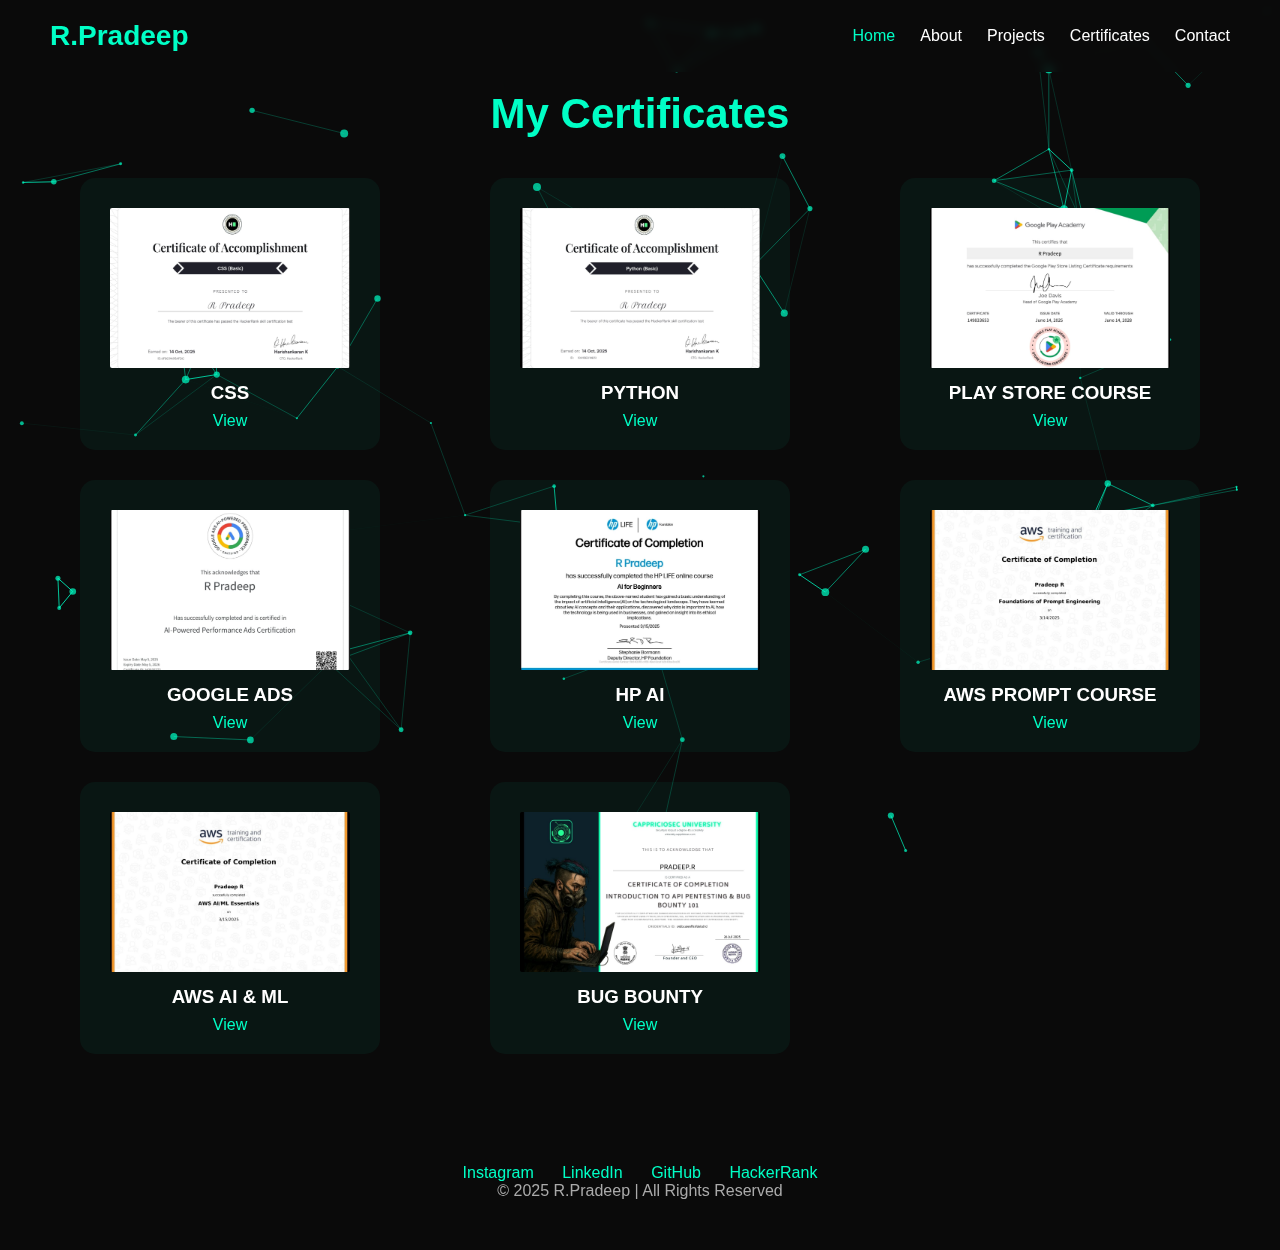
<file: certificates.html>
<!--CERTIFICATE>HTML-->

<!DOCTYPE html>
<html lang="en">
<head>
<meta charset="UTF-8">
<meta name="viewport" content="width=device-width, initial-scale=1.0">
<title>Certificates | R.Pradeep</title>
<link rel="stylesheet" href="css/style.css">
</head>
<body>
<canvas id="particleCanvas"></canvas>

<header>
  <div class="logo">R.Pradeep</div>
  <nav>
    <ul class="nav-links">
      <li><a href="index.html" class="active">Home</a></li>
      <li><a href="about.html">About</a></li>
      <li><a href="projects.html">Projects</a></li>
      <li><a href="certificates.html">Certificates</a></li>
      <li><a href="contact.html">Contact</a></li>
    </ul>
  </nav>
  <!--Hamburger menu for mobile-->
  <div class="hamburger"><span></span><span></span><span></span></div> 
</header>
<section class="certificates-section fade-in">
  
  <h1>My Certificates</h1>
  <div class="certificates-grid">
    <div class="cert-card"><img src="assets/cert1.jpg" alt="CSS" class="cert-img" data-src="assets/cert1.jpg"><h3>CSS</h3><a href="https://www.hackerrank.com/certificates/6f8c9a95afdc" target="_blank">View</a></div>
    <div class="cert-card"><img src="assets/cert2.jpg" alt="PYTHON"class="cert-img" data-src="assets/cert2.jpg"><h3>PYTHON</h3><a href="https://www.hackerrank.com/certificates/1d913ed19e51" target="_blank">View</a></div>
    <div class="cert-card"><img src="assets/cert3.jpg" alt="PLAYSTORE"class="cert-img" data-src="assets/cert3.jpg"><h3>PLAY STORE COURSE</h3><a href="https://www.credential.net/d96f5060-4c6c-48d3-b3b4-a57be258a9ec" target="_blank">View</a></div>
    <div class="cert-card"><img src="assets/cert4.jpg" alt="GOOGLE ADS"class="cert-img" data-src="assets/cert4.jpg"><h3>GOOGLE ADS</h3><a href="https://skillshop.credential.net/e440965c-3c36-47d9-832f-d9f1e8fc7991" target="_blank">View</a></div>
    <div class="cert-card"><img src="assets/cert5.jpg" alt="HP AI"class="cert-img" data-src="assets/cert5.jpg"><h3>HP AI </h3><a href="https://www.life-global.org/certificate/5b640346-c456-49ed-9cef-b2b43be3ca26" target="_blank">View</a></div>
    <div class="cert-card"><img src="assets/cert6.jpg" alt="AWS Prompt Engineering"class="cert-img" data-src="assets/cert6.jpg"><h3>AWS PROMPT COURSE </h3><a href="#">View</a></div>
    <div class="cert-card"><img src="assets/cert7.jpg" alt="AWS AI & ML"class="cert-img" data-src="assets/cert7.jpg"><h3>AWS AI & ML</h3><a href="#">View</a></div>
    <div class="cert-card"><img src="assets/cert8.jpg" alt="BUG BOUNTY"class="cert-img" data-src="assets/cert8.jpg"><h3>BUG BOUNTY</h3><a href="#">View</a></div>
  </div>
</section>

<footer>
  <div class="socials">
    <a href="https://www.instagram.com/pradeep__cybermind/?hl=en" target="_blank">Instagram</a>
    <a href="https://www.linkedin.com/in/r-pradeep-b9a440349/" target="_blank">LinkedIn</a>
    <a href="https://github.com/pradeep031108"target="_blank">GitHub</a>
    <a href="https://www.hackerrank.com/profile/rp3952634" target="_blank">HackerRank</a>
  </div>
  <p>© 2025 R.Pradeep | All Rights Reserved</p>
</footer>


<script src="js/particles.js"></script>
<script src="js/main.js"></script>

<!-- Centered Image Modal -->
<div id="imageModal" class="image-modal">
  <div class="image-modal-backdrop"></div>
  <div class="image-modal-box">
    <button class="image-modal-close" aria-label="Close preview">&times;</button>
    <img id="imageModalImg" alt="Preview Image">
    <p id="imageModalCaption" class="image-modal-caption"></p>
  </div>
</div>




</body>
</html>
</file>
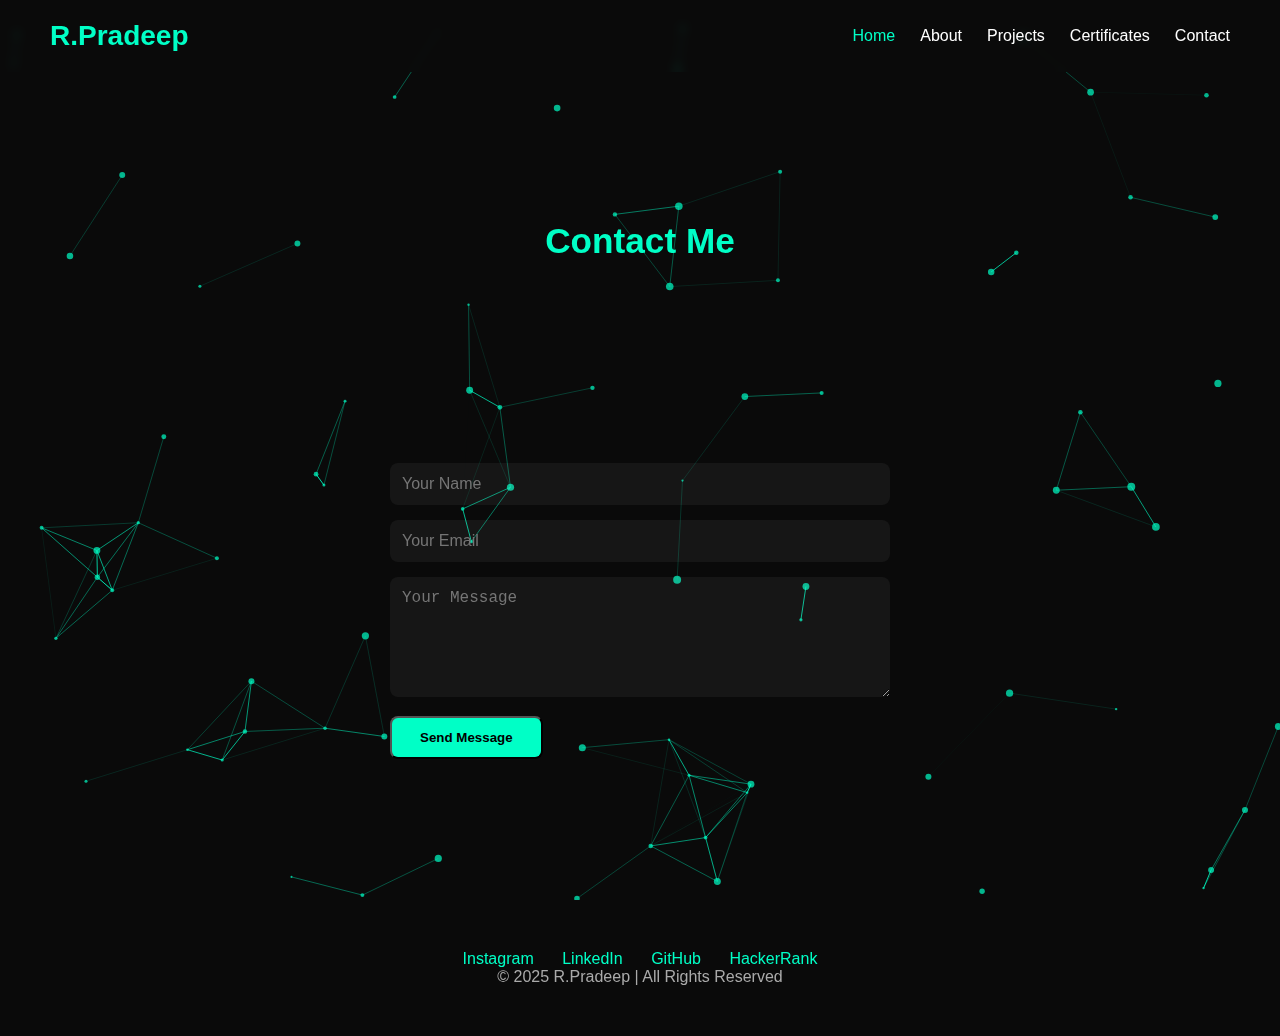
<file: contact.html>
<!DOCTYPE html>
<html lang="en">
<head>
<meta charset="UTF-8">
<meta name="viewport" content="width=device-width, initial-scale=1.0">
<title>Contact | R.Pradeep</title>
<link rel="stylesheet" href="css/style.css">
</head>
<body>
<canvas id="particleCanvas"></canvas>

<header>
  <div class="logo">R.Pradeep</div>
  <nav>
    <ul class="nav-links">
      <li><a href="index.html" class="active">Home</a></li>
      <li><a href="about.html">About</a></li>
      <li><a href="projects.html">Projects</a></li>
      <li><a href="certificates.html">Certificates</a></li>
      <li><a href="contact.html">Contact</a></li>
    </ul>
  </nav>
  <!--Hamburger menu for mobile-->
  <div class="hamburger"><span></span><span></span><span></span></div> 
</header>

<section class="contact-section fade-in">
  <h1>Contact Me</h1>
  <div class="contact-form">
    <form action="#" method="POST">
      <input type="text" name="name" placeholder="Your Name" required>
      <input type="email" name="email" placeholder="Your Email" required>
      <textarea name="message" placeholder="Your Message" required></textarea>
      <button type="submit" class="btn">Send Message</button>
    </form>
  </div>
</section>

<footer>
  <div class="socials">
    <a href="https://www.instagram.com/pradeep__cybermind/?hl=en" target="_blank">Instagram</a>
    <a href="https://www.linkedin.com/in/r-pradeep-b9a440349/" target="_blank">LinkedIn</a>
    <a href="https://github.com/pradeep031108"target="_blank">GitHub</a>
    <a href="https://www.hackerrank.com/profile/rp3952634" target="_blank">HackerRank</a>
  </div>
  <p>© 2025 R.Pradeep | All Rights Reserved</p>
</footer>

<script src="js/particles.js"></script>
<script src="js/main.js"></script>
</body>
</html>
</file>
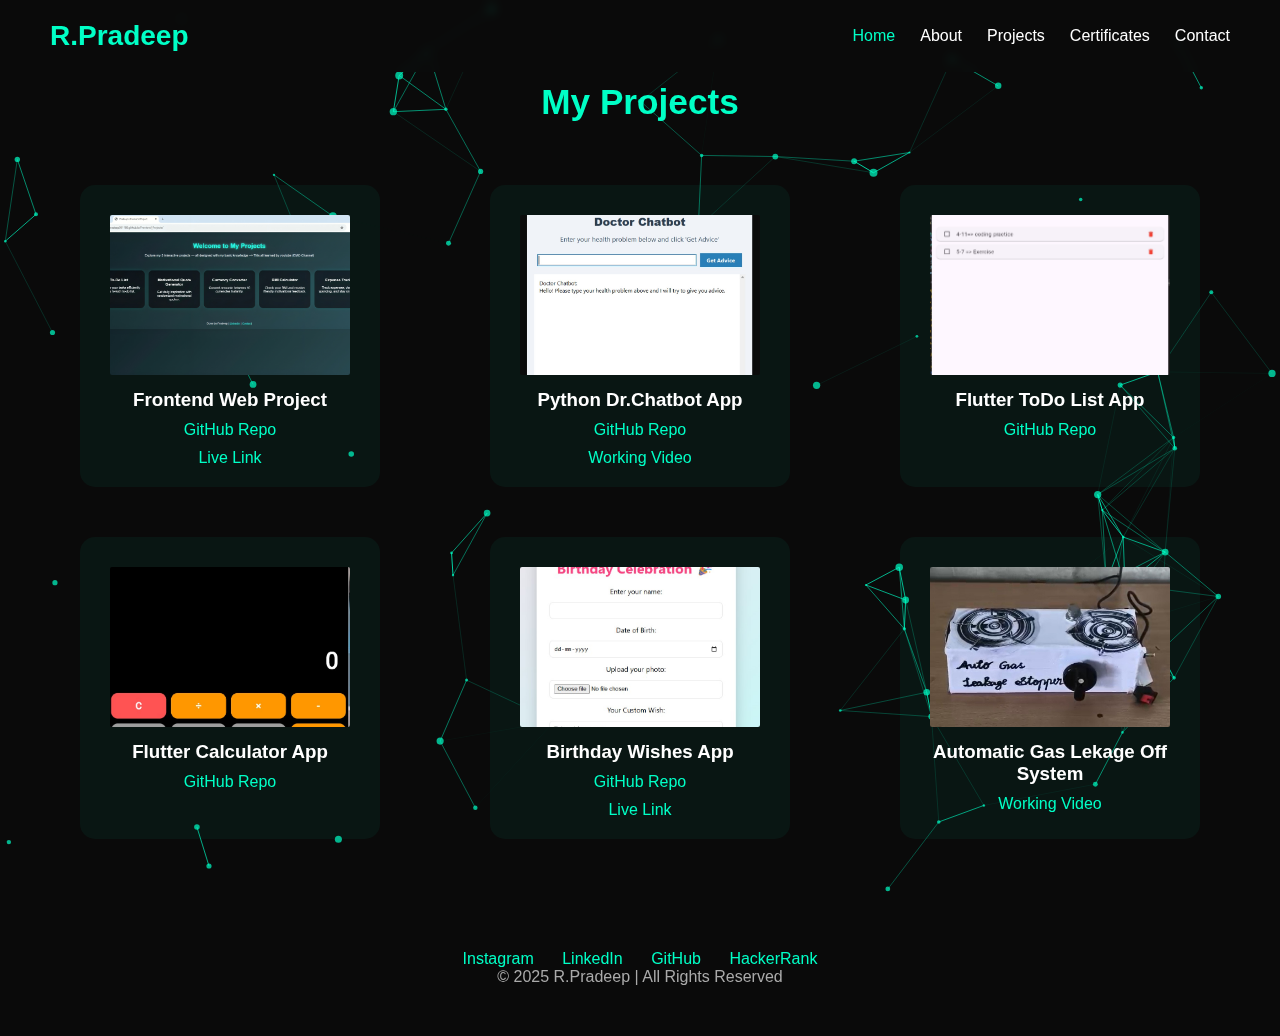
<file: projects.html>
<!--PROJECT>HTML-->

<!DOCTYPE html>
<html lang="en">
<head>
<meta charset="UTF-8">
<meta name="viewport" content="width=device-width, initial-scale=1.0">
<title>Projects | R.Pradeep</title>
<link rel="stylesheet" href="css/style.css">
</head>
<body>
<canvas id="particleCanvas"></canvas>

<header>
  <div class="logo">R.Pradeep</div>
  <nav>
    <ul class="nav-links">
      <li><a href="index.html" class="active">Home</a></li>
      <li><a href="about.html">About</a></li>
      <li><a href="projects.html">Projects</a></li>
      <li><a href="certificates.html">Certificates</a></li>
      <li><a href="contact.html">Contact</a></li>
    </ul>
  </nav>
  <!--Hamburger menu for mobile-->
  <div class="hamburger"><span></span><span></span><span></span></div> 
</header>

<section class="projects-section fade-in">
  <h1>My Projects</h1>
  <div class="projects-grid">
    <div class="project-card">
      <img src="assets/project1.jpg" alt="Frontend Projects">
      <h3>Frontend Web Project</h3>
      <a href="https://github.com/pradeep031108/Frentend_Projects">GitHub Repo</a> 
       <a href="https://pradeep031108.github.io/Frentend_Projects/">Live Link</a>
    </div>
    <div class="project-card">
      <img src="assets/project2.jpg" alt="Python Chatbot">
      <h3>Python Dr.Chatbot App</h3>
      <a href="https://github.com/pradeep031108/Dr.Chatbot-Python-AI-Assistant">GitHub Repo</a>
      <a href="https://drive.google.com/file/d/1z3v8NtEzUMBl5kNwCXKX48oz_8ymbAjQ/view?usp=drive_link">Working Video</a>
    </div>
    <div class="project-card">
      <img src="assets/project3.jpg" alt="Flutter Todo List">
      <h3>Flutter ToDo List App</h3>
      <a href="https://github.com/pradeep031108/FUTTER__TODOLIST">GitHub Repo</a> 
    </div>
    <div class="project-card">
      <img src="assets/project4.jpg" alt="Flutter Calculator">
      <h3>Flutter Calculator App</h3>
      <a href="https://github.com/pradeep031108/FUTTER__Calculator">GitHub Repo</a>
    </div>
    <div class="project-card">
      <img src="assets/project5.jpg" alt="Birthday Wishes">
      <h3>Birthday Wishes App</h3>
      <a href="https://github.com/pradeep031108/Birthday_celbration">GitHub Repo</a> 
      <a href="https://pradeep031108.github.io/Birthday_celbration/">Live Link</a>
    </div>
    <div class="project-card">
      <img src="assets/project6.jpg" alt="Automatic Gas Off">
      <h3>Automatic Gas Lekage Off System</h3>
      <a href="https://drive.google.com/file/d/1bc8qCpZdTh0stIa_szFfREIIyg_QQLNm/view?usp=drive_link">Working Video</a>
    </div>
  </div>
</section>

<footer>
  <div class="socials">
    <a href="https://www.instagram.com/pradeep__cybermind/?hl=en" target="_blank">Instagram</a>
    <a href="https://www.linkedin.com/in/r-pradeep-b9a440349/" target="_blank">LinkedIn</a>
    <a href="https://github.com/pradeep031108"target="_blank">GitHub</a>
    <a href="https://www.hackerrank.com/profile/rp3952634" target="_blank">HackerRank</a>
  </div>
  <p>© 2025 R.Pradeep | All Rights Reserved</p>
</footer>


<script src="js/particles.js"></script>
<script src="js/main.js"></script>

<!-- Centered Image Modal -->
<div id="imageModal" class="image-modal">
  <div class="image-modal-backdrop"></div>
  <div class="image-modal-box">
    <button class="image-modal-close" aria-label="Close preview">&times;</button>
    <img id="imageModalImg" alt="Preview Image">
    <p id="imageModalCaption" class="image-modal-caption"></p>
  </div>
</div>


</body>
</html>
</file>
<file: css/style.css>
/* ===========================
   GENERAL RESET & TYPOGRAPHY
============================== */
* {
  margin: 0;
  padding: 0;
  box-sizing: border-box;
  scroll-behavior: smooth;
}
/* PARTICLES CANVAS */
#particleCanvas {
  position: fixed;   /* stays in background */
  top: 0;
  left: 0;
  width: 100%;
  height: 100%;
  z-index: 0;        /* behind all content */
  pointer-events: none; /* allows clicks on buttons/content */
}

/* MAIN CONTENT SECTIONS */
section, header, footer {
  position: relative;
  z-index: 1;        /* content above canvas */
}


body, html {
  font-family: 'Poppins', sans-serif;
  color: #fff;
  background-color: #0a0a0a;
  overflow-x: hidden;
}

a {
  text-decoration: none;
  color: inherit;
}

ul {
  list-style: none;
}

/* ===========================
   HEADER & NAVIGATION
============================== */
header {
  width: 100%;
  padding: 20px 50px;
  position: fixed;
  top: 0;
  left: 0;
  z-index: 1000;
  display: flex;
  justify-content: space-between;
  align-items: center;
  background: rgba(10,10,10,0.85);
  backdrop-filter: blur(5px);
}

.logo {
  font-size: 28px;
  font-weight: bold;
  color: #00ffc6;
}

.nav-links {
  display: flex;
  gap: 25px;
}

.nav-links li a {
  font-weight: 500;
  transition: 0.3s;
}

.nav-links li a:hover,
.nav-links li a.active {
  color: #00ffc6;
}

/* MOBILE MENU */
.menu-btn {
  display: none;
  flex-direction: column;
  cursor: pointer;
}

.menu-btn span {
  width: 25px;
  height: 3px;
  background: #00ffc6;
  margin: 4px 0;
  border-radius: 3px;
  transition: 0.3s;
}

/* ===========================
   SECTIONS
============================== */
section {
  padding: 120px 50px 60px;
  min-height: 100vh;
  display: flex;
  align-items: center;
  justify-content: space-between;
  flex-wrap: wrap;
  position: relative;
  z-index: 1;
}

section h1 {
  font-size: 42px;
  margin-bottom: 20px;
  color: #00ffc6;
  margin-top: 30px;
}

section p {
  font-size: 18px;
  line-height: 1.6;
  max-width: 600px;
}

/* ===========================
   HOME SECTION
============================== */
.home-section {
  flex-direction: row-reverse;
  gap: 50px;
}

.home-content {
  max-width: 600px;
}

.home-content .highlight {
  color: #00ffa0;
}

.home-content .btn {
  margin-top: 30px;
  display: inline-block;
  padding: 12px 28px;
  background: #00ffc6;
  color: #000;
  font-weight: bold;
  border-radius: 8px;
  transition: 0.3s;
}

.home-content .btn:hover {
  background: #00ffa0;
  transform: scale(1.05);
}

.home-img img {
  max-width: 400px;
  border-radius: 15px;
  object-fit: cover;
  width: 100%;
  height: auto;
}

/* ===========================
   ABOUT SECTION
============================== */
.about-section {
  flex-direction: row;
  gap: 40px;
}

.about-content {
  display: flex;
  flex-wrap: wrap;
  gap: 30px;
  align-items: center;
}

.about-content img {
  max-width: 300px;
  border-radius: 12px;
}

.about-text p {
  margin: 8px 0;
}

/* ===========================
   PROJECTS SECTION
============================== */
.projects-section h1 {
  display: block !important;
  width: 100% !important;
  text-align: center !important;
  margin: 0 auto 40px auto !important;
  font-size: 2.2rem !important;
  color: #00ffc6!important;
  margin-top: 20px!important;
}


.projects-grid {
  display: grid;
  grid-template-columns: repeat(auto-fit, minmax(250px, 1fr));
  gap: 25px;
}

.project-card {
  background: rgba(0,255,198,0.05);
  padding: 15px;
  margin-top: 20px;
  border-radius: 12px;
  text-align: center;
  transition: 0.3s;
}

.project-card:hover {
  transform: translateY(-8px);
}

.project-card img {
  width: 100%;
  padding: 10px;
  border-radius: 12px;
  object-fit: cover;
  height: 180px;
}

.project-card a {
  color: #00ffc6;
  display: block;
  margin-top: 10px;
}

/* ===========================
   CERTIFICATES SECTION
============================== */
.certificates-section h1 {
  text-align: center;
  margin-bottom: 40px;
  
}

.certificates-grid {
  display: grid;
  grid-template-columns: repeat(auto-fit, minmax(200px, 1fr));
  gap: 20px;
}

.cert-card {
  background: rgba(0,255,198,0.05);
  padding: 10px;
  border-radius: 10px;
  text-align: center;
  transition: 0.3s;
}

.cert-card img {
  width: 100%;
  border-radius: 8px;
  object-fit: cover;
  height: 140px;
  padding: 10px;
}

.cert-card a {
  display: block;
  margin-top: 8px;
  color: #00ffc6;
}

/* ===========================
   CONTACT SECTION
============================== */
.contact-section h1 {
 display: block !important;
  width: 100% !important;
  text-align: center !important;
  margin: 0 auto 40px auto !important;
  font-size: 2.2rem !important;
  color: #00ffc6!important;
  margin-top: 20px!important;
}

.contact-form {
  max-width: 500px;
  margin: 0 auto;
}

.contact-form input, 
.contact-form textarea {
  width: 100%;
  padding: 12px;
  margin-bottom: 15px;
  border-radius: 8px;
  border: none;
  outline: none;
  background: rgba(255,255,255,0.05);
  color: #fff;
  font-size: 16px;
}

.contact-form textarea {
  resize: vertical;
  min-height: 120px;
}

.contact-form button {
  display: inline-block;
  padding: 12px 28px;
  background: #00ffc6;
  color: #000;
  font-weight: bold;
  border-radius: 8px;
  cursor: pointer;
  transition: 0.3s;
}

.contact-form button:hover {
  transform: scale(1.05);
  background: #00ffa0;
}

/* ===========================
   FOOTER
============================== */
footer {
  padding: 30px 50px;
  text-align: center;
  background: rgba(10,10,10,0.85);
  color: #aaa;
  margin: 20px;
}
footer .p{
 margin-top: 10px;
 margin: 15px;

}

footer .socials a {
  margin: 12px;
  color: #00ffc6;
  transition: 0.3s;
}

footer .socials a:hover {
  color: #00ffa0;
}

/* ===========================
   FADE-IN ANIMATION
============================== */
.fade-in {
  opacity: 0;
  transform: translateY(30px);
  transition: opacity 1s ease-out, transform 1s ease-out;
}

.fade-in.appear {
  opacity: 1;
  transform: translateY(0);
}

/* LIGHTBOX STYLE */
.lightbox {
  display: none;         /* hidden by default */
  position: fixed;
  top: 0;
  left: 0;
  width: 100%;
  height: 100%;
  background: rgba(0,0,0,0.85);
  justify-content: center;
  align-items: center;
  z-index: 9999;
}

.lightbox-img {
  max-width: 90%;
  max-height: 90%;
  border-radius: 10px;
  box-shadow: 0 0 20px rgba(0,255,198,0.5);
}

.lightbox .close {
  position: absolute;
  top: 20px;
  right: 30px;
  font-size: 40px;
  color: #00ffc6;
  cursor: pointer;


}
                      


.image-modal {
  display: none;
  position: fixed;
  inset: 0;
  justify-content: center;
  align-items: center;
  z-index: 9999;
  overflow: hidden;
}
.image-modal.active { display: flex; }

.image-modal-backdrop {
  position: absolute;
  inset: 0;
  background: rgba(0, 0, 0, 0.85);
  opacity: 0;
  transition: opacity 0.3s ease;
}
.image-modal.active .image-modal-backdrop { opacity: 1; }

.image-modal-box {
  position: relative;
  z-index: 2;
  max-width: 90%;
  max-height: 85%;
  display: flex;
  flex-direction: column;
  align-items: center;
  animation: zoomIn 0.3s ease;
}

.image-modal-box img {
  max-width: 100%;
  max-height: 80vh;
  border-radius: 10px;
  object-fit: contain;
  box-shadow: 0 0 20px rgba(0, 255, 198, 0.3);
}

.image-modal-caption {
  margin-top: 10px;
  font-size: 14px;
  color: #ccc;
  text-align: center;
}

.image-modal-close {
  position: absolute;
  top: -10px;
  right: -10px;
  background: #00ffc6;
  border: none;
  color: #000;
  border-radius: 50%;
  font-size: 20px;
  width: 30px;
  height: 30px;
  cursor: pointer;
  font-weight: bold;
  line-height: 1;
  transition: 0.3s;
}
.image-modal-close:hover { background: #00ffa0; }

@keyframes zoomIn {
  0% { transform: scale(0.8); opacity: 0; }
  100% { transform: scale(1); opacity: 1; }
}




/* ===========================
   RESPONSIVE
============================== */

/* === DESKTOP FIX: CENTERED GRID + LARGER CARDS === */
@media (min-width: 992px) {

  /* Common for Projects & Certificates */
  .projects-section, .certificates-section {
    display: flex;
    justify-content: center; /* center the grid */
    width: 100%;
    padding: 60px 20px; /* ensure enough spacing from edges */
  }

  .projects-grid, .certificates-grid {
    display: grid;
    gap: 30px;
    grid-template-columns: repeat(auto-fit, minmax(280px, 1fr)); /* larger cards */
    max-width: 1200px; /* limit total width */
    width: 100%;
    justify-items: center; /* center individual cards */
    margin: 0 auto;
  }

  .project-card, .cert-card {
    width: 100%;
    max-width: 300px; /* larger cards */
    padding: 20px;
    border-radius: 15px; /* smooth corners */
    height: auto; /* auto height based on content */
  }

  .project-card img, .cert-card img {
    width: 100%;
    height: 180px; /* taller image */
    object-fit: cover;
    border-radius: 12px;
  }
}
/* Hamburger Menu for Mobile */
.hamburger {
  display: none;
  flex-direction: column;
  cursor: pointer;
  gap: 5px;
}

.hamburger span {
  height: 3px;
  width: 25px;
  background: #00ffc6;
  border-radius: 2px;
}

/* Mobile nav */
@media (max-width: 768px) {
  nav ul {
    position: fixed;
    top: 0;
    right: -100%;
    width: 60%;
    height: 100vh;
    background: rgba(10,10,10,0.95);
    flex-direction: column;
    align-items: center;
    justify-content: center;
    gap: 25px;
    transition: right 0.3s ease;
    z-index: 999;
  }

  nav ul.active {
    right: 0;
  }

  .hamburger {
    display: flex;
  }

  nav ul li a {
    font-size: 20px;
  }
}
/* Responsive layout for smaller screens */
@media (max-width: 768px) {
  .projects-grid,
  .certificates-grid {
    grid-template-columns: 1fr;
    gap: 20px;
    justify-items: center;
  }

  .project-card,
  .certificate-card {
    width: 90%;
    max-width: 400px;
    margin: 0 auto;
  }

  .projects-section h1,
  .certificates-section h1 {
    text-align: center !important;
    font-size: 1.8rem !important;
  }
}
</file>
